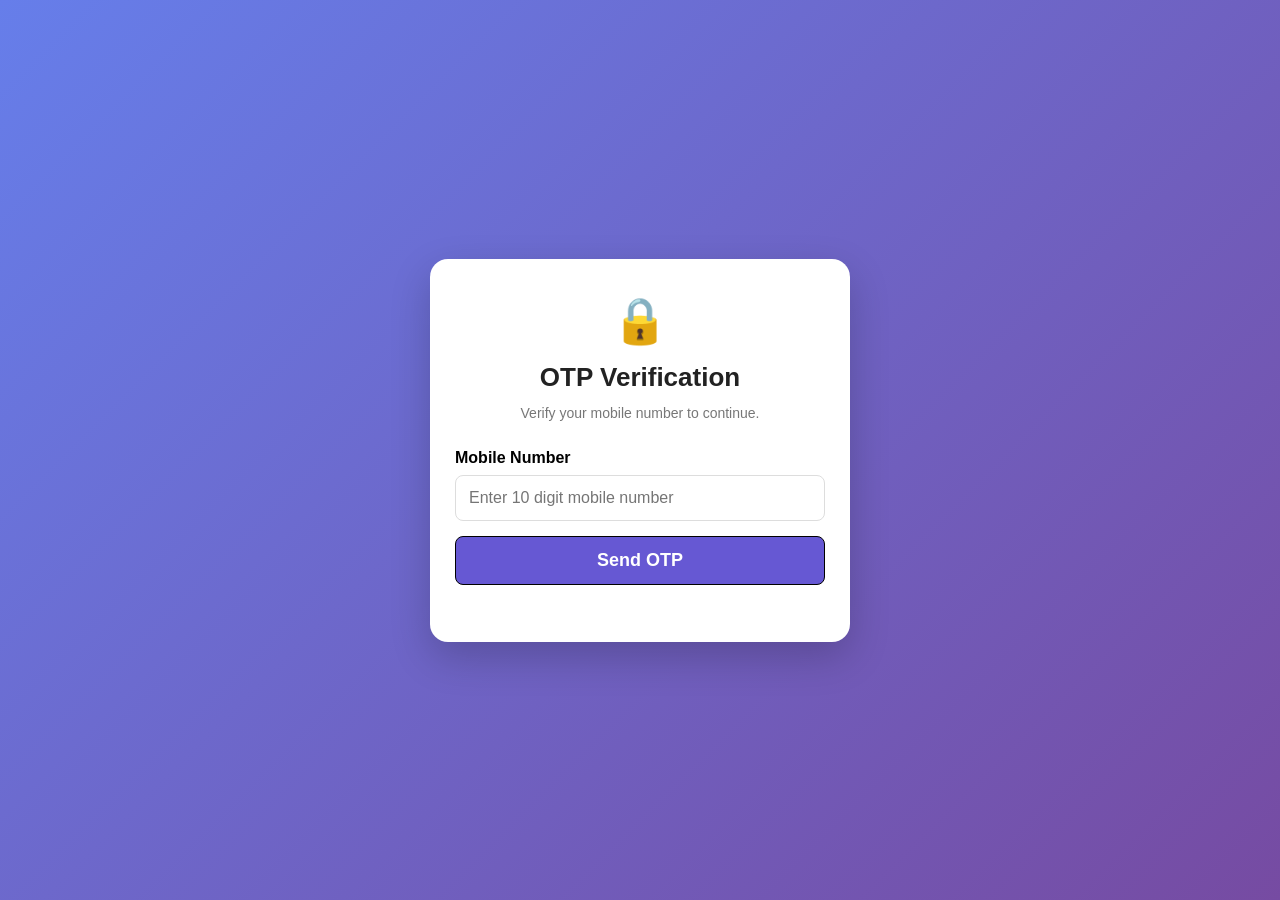
<file: 01P_otp-verification/index.html>
<!DOCTYPE html>
<html lang="en">
<head>
    <meta charset="UTF-8">
    <meta name="viewport" content="width=device-width, initial-scale=1.0">
    <title>OTP Verification</title>
    <link rel="stylesheet" href="style.css">
</head>
<body>

    <div class="container">
        <div class="otp-card">

            <div class="icon">🔒</div>

            <h1>OTP Verification</h1>
            <p class="description">
                Verify your mobile number to continue.
            </p>

            <div id="phoneSection">
                <label for="phone">Mobile Number</label>
                <input
                    type="tel"
                    id="phone"
                    placeholder="Enter 10 digit mobile number"
                    maxlength="10"
                >
                <button id="sendOtpBtn">Send OTP</button>
            </div>

            <div id="otpSection" class="hidden">

                <p class="message">
                    Enter the 6-digit OTP sent to your mobile.
                </p>

                <div class="otp-inputs">
                    <input class="otp-box" maxlength="1" inputmode="numeric">
                    <input class="otp-box" maxlength="1" inputmode="numeric">
                    <input class="otp-box" maxlength="1" inputmode="numeric">
                    <input class="otp-box" maxlength="1" inputmode="numeric">
                    <input class="otp-box" maxlength="1" inputmode="numeric">
                    <input class="otp-box" maxlength="1" inputmode="numeric">
                </div>

                <button id="verifyBtn">Verify OTP</button>

                <p id="timerText">
                    Resend OTP available in 30s
                </p>

                <button id="resendBtn" disabled>
                    Resend OTP
                </button>

                <button id="changeNumberBtn" class="secondary-btn">
                    Change Mobile Number
                </button>

            </div>

            <p id="statusMessage"></p>

        </div>
    </div>

    <script src="script.js"></script>
</body>
</html>
</file>
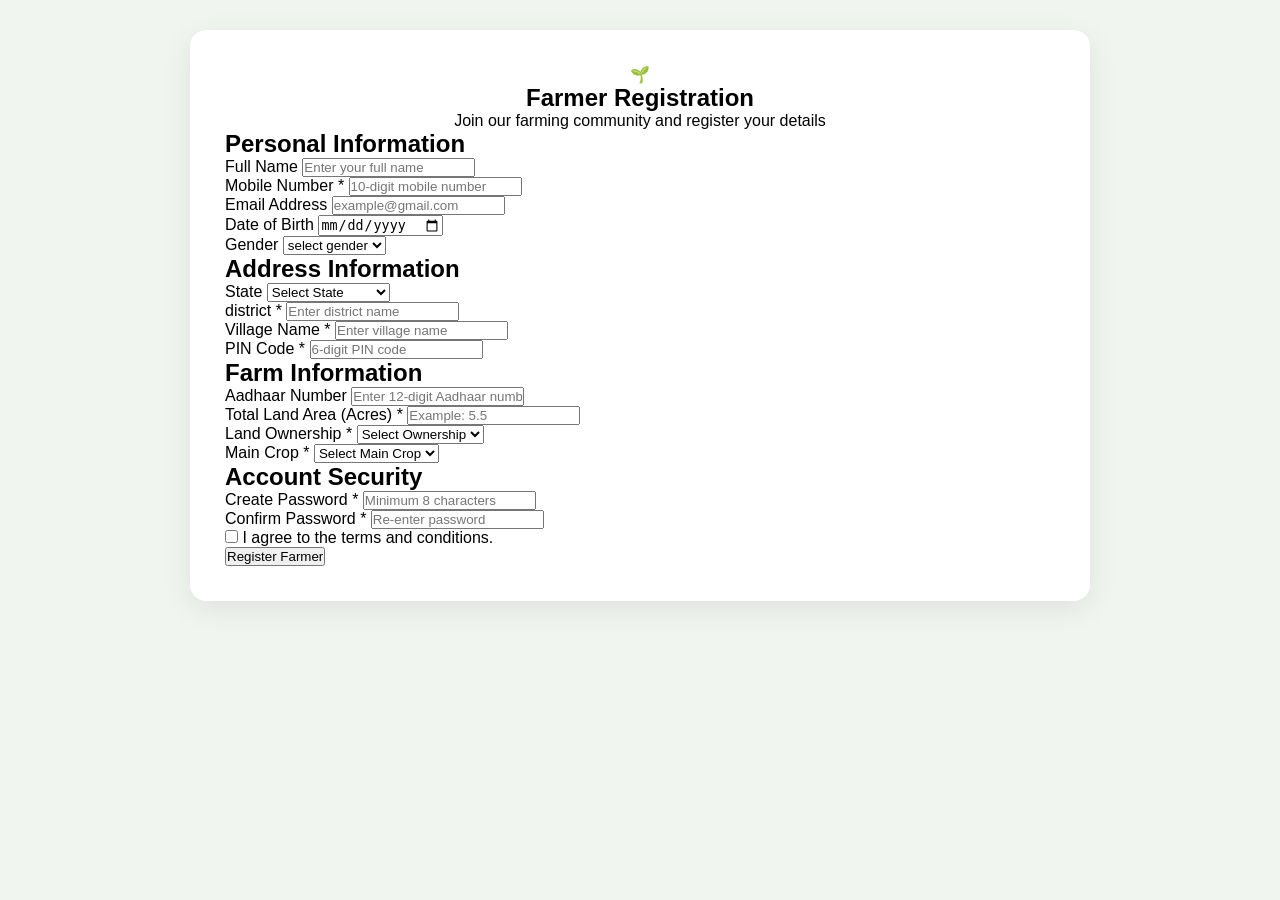
<file: 02P_farmer-RF/index.html>
<!DOCTYPE html>
<html lang="en">
<head>
    <meta charset="UTF-8">
    <meta name="viewport" content="width=device-width, initial-scale=1.0">
    <title>Farmer Registration  form</title>
    <link rel="stylesheet" href="style.css">
</head>
<body>
    <main class="container">
        <section class="registration-card">
            <header class="form-header">
            <div class="logo">🌱</div>

            <h1>Farmer Registration </h1>

            <p>Join our farming community and register your details</p>
            </header>

            <form action="" id="farmerform">
                <h2> Personal Information </h2>

                <div class="form-grid">
                    <div class="form-group">
                        <label for="fullname">Full Name</label>

                        <input type="text " id="fullname" placeholder="Enter your full name" required>

                    </div>

                    <div class="form-group">
                        <label for="mobile"> Mobile Number *</label>
                        <input type="tel" id="mobile" placeholder="10-digit mobile number" maxlength="10" required>
                    </div>

                    <div class="form-group">
                        <label for="email">Email Address</label>

                        <input type="email" id="email" placeholder="example@gmail.com ">
                    </div>

                    <div class="form-group">
                        <label for="dob">Date of Birth</label>

                        <input type="date" id="date" placeholder="enter your date of birth">

                    </div>
                    <div class="form-group">
                        <label for="gender">Gender</label>

                        <select name="" id="gender" required>

                            <option value="">select gender</option>
                            <option value="male">male</option>
                            <option value="female">female</option>
                        </select>
                    </div>
                </div>

                <h2>Address Information</h2>
                <div class="form-grid">
                    <div class="form-group">
                        <label for="state"> State </label>

                        <select name="" id="state" required>
                            <option value="">Select State</option>
                            <option value="maharashrta">Maharashtra</option>
                            <option value="karnataka"> Karnataka</option>
                            <option value="Gujarat">Gujarat</option>
                            <option value="Madhya pradesh">Madhya Pradesh</option>

                        </select>
                    </div>
                    <div class="form-group">
                        <label for="district">district *</label>

                        <input type="text" id="district" placeholder="Enter district name" required>
                         <div class="form-group">
                        <label for="village">Village Name *</label>

                        <input type="text" id="village"
                            placeholder="Enter village name" required>
                    </div>

                    <div class="form-group">
                        <label for="pincode">PIN Code *</label>

                        <input type="text" id="pincode"
                            placeholder="6-digit PIN code"
                            maxlength="6" required>
                    </div>

                </div>

                <h2>Farm Information</h2>
                

                <div class="form-grid">

                    <div class="form-group">
                        <label for="aadhaar">Aadhaar Number</label>

                        <input type="text" id="aadhaar"
                            placeholder="Enter 12-digit Aadhaar number"
                            maxlength="12">
                       
                    </div>

                    <div class="form-group">
                        <label for="landArea">Total Land Area (Acres) *</label>

                        <input type="number" id="landArea"
                            placeholder="Example: 5.5"
                            min="0.01" step="0.01" required>
                       
                    </div>

                    <div class="form-group">
                        <label for="ownership">Land Ownership *</label>

                        <select id="ownership" required>
                            <option value="">Select Ownership</option>
                            <option value="Owned">Owned</option>
                            <option value="Leased">Leased</option>
                            <option value="Shared">Shared</option>
                        </select>
                    </div>

                    <div class="form-group">
                        <label for="crop">Main Crop *</label>

                        <select id="crop" required>
                            <option value="">Select Main Crop</option>
                            <option value="Wheat">Wheat</option>
                            <option value="Rice">Rice</option>
                            <option value="Sugarcane">Sugarcane</option>
                            <option value="Cotton">Cotton</option>
                            <option value="Soybean">Soybean</option>
                            <option value="Maize">Maize</option>
                            <option value="Vegetables">Vegetables</option>
                            <option value="Other">Other</option>
                        </select>
                    </div>

                </div>

                <h2>Account Security</h2>
                

                <div class="form-grid">

                    <div class="form-group">
                        <label for="password">Create Password *</label>

                        <input type="password" id="password"
                            placeholder="Minimum 8 characters" required>
                    </div>

                    <div class="form-group">
                        <label for="confirmPassword">Confirm Password *</label>

                        <input type="password" id="confirmPassword"
                            placeholder="Re-enter password" required>
                    </div>

                </div>

                <div class="terms">
                   

                    <input type="checkbox" id="terms" required>

                    <label for="terms">
                        I agree to the terms and conditions.
                    </label>
                </div>

                <button type="submit" class="submit-btn">
                    Register Farmer
                </button>

                <p id="message" aria-live="polite"></p>

                    </div>
                </div>

            </form>
        </section>

    </main>
    
</body>
</html>
</file>
<file: 01P_otp-verification/style.css>
* {
    margin: 0;
    padding: 0;
    box-sizing: border-box;
}

body {
    font-family: Arial, sans-serif;
    background: linear-gradient(135deg, #667eea, #764ba2);
    min-height: 100vh;
    display: flex;
    justify-content: center;
    align-items: center;
}

.container {
    width: 100%;
    padding: 20px;
}

.otp-card {
    background: white;
    max-width: 420px;
    margin: auto;
    padding: 35px 25px;
    border-radius: 18px;
    text-align: center;
    box-shadow: 0 15px 40px rgba(0,0,0,0.2);
}

.icon {
    font-size: 45px;
    margin-bottom: 15px;
}

h1 {
    font-size: 26px;
    color: #222;
    margin-bottom: 10px;
}

.description,
.message {
    color: #777;
    font-size: 14px;
    margin-bottom: 25px;
    line-height: 1.5;
}

label {
    display: block;
    text-align: left;
    margin-bottom: 8px;
    font-weight: bold;
}

#phone {
    width: 100%;
    padding: 13px;
    border: 1px solid #ddd;
    border-radius: 8px;
    font-size: 16px;
    margin-bottom: 15px;
}

button {
    width: 100%;
    padding: 13px;
    border: 1px solid black;
    border-radius: 8px;
    background: #6658d3;
    color: white;
    font-size: 18px;
    font-weight: bold;
    cursor: pointer;
    margin-bottom: 12px;
}

button:hover:not(:disabled) {
    background: #5142bd;
}

button:disabled {
    background: #aaa;
    cursor: not-allowed;
}

.otp-inputs {
    display: flex;
    justify-content: center;
    gap: 8px;
    margin: 25px 0;
}

.otp-box {
    width: 45px;
    height: 52px;
    border: 1px solid #ccc;
    border-radius: 8px;
    text-align: center;
    font-size: 22px;
    font-weight: bold;
    outline: none;
}

.otp-box:focus {
    border: 2px solid #6658d3;
}

#timerText {
    color: #666;
    font-size: 14px;
    margin: 12px 0;
}

.secondary-btn {
    background: transparent;
    color: #6658d3;
}

.secondary-btn:hover {
    background: #f3f1ff;
}

.hidden {
    display: none;
}

#statusMessage {
    font-size: 14px;
    font-weight: bold;
    margin-top: 10px;
}

@media (max-width: 380px) {
    .otp-card {
        padding: 25px 15px;
    }

    .otp-inputs {
        gap: 5px;
    }

    .otp-box {
        width: 39px;
        height: 46px;
    }
}
</file>
<file: 02P_farmer-RF/style.css>
*{
    margin:0;
    padding: 0;
    box-sizing: border-box;
}

body{
    font-family: Arial, Helvetica, sans-serif;
    background: #f0f5ef;
    color: 326352a;
    min-height: 100vh;
    padding: 30px 15px;

}

.container{
    width: 100%;
    max-width: 900px;
    margin: 0 auto;

}
.registration-card{
    background: #ffffff;
    padding: 35px;
    border-radius: 16px;
    box-shadow: 0 8px 30px rgba(0,0,0,0.08);
}

.form-header{
    text-align:center;
    margin-bottom: ;
}
</file>
